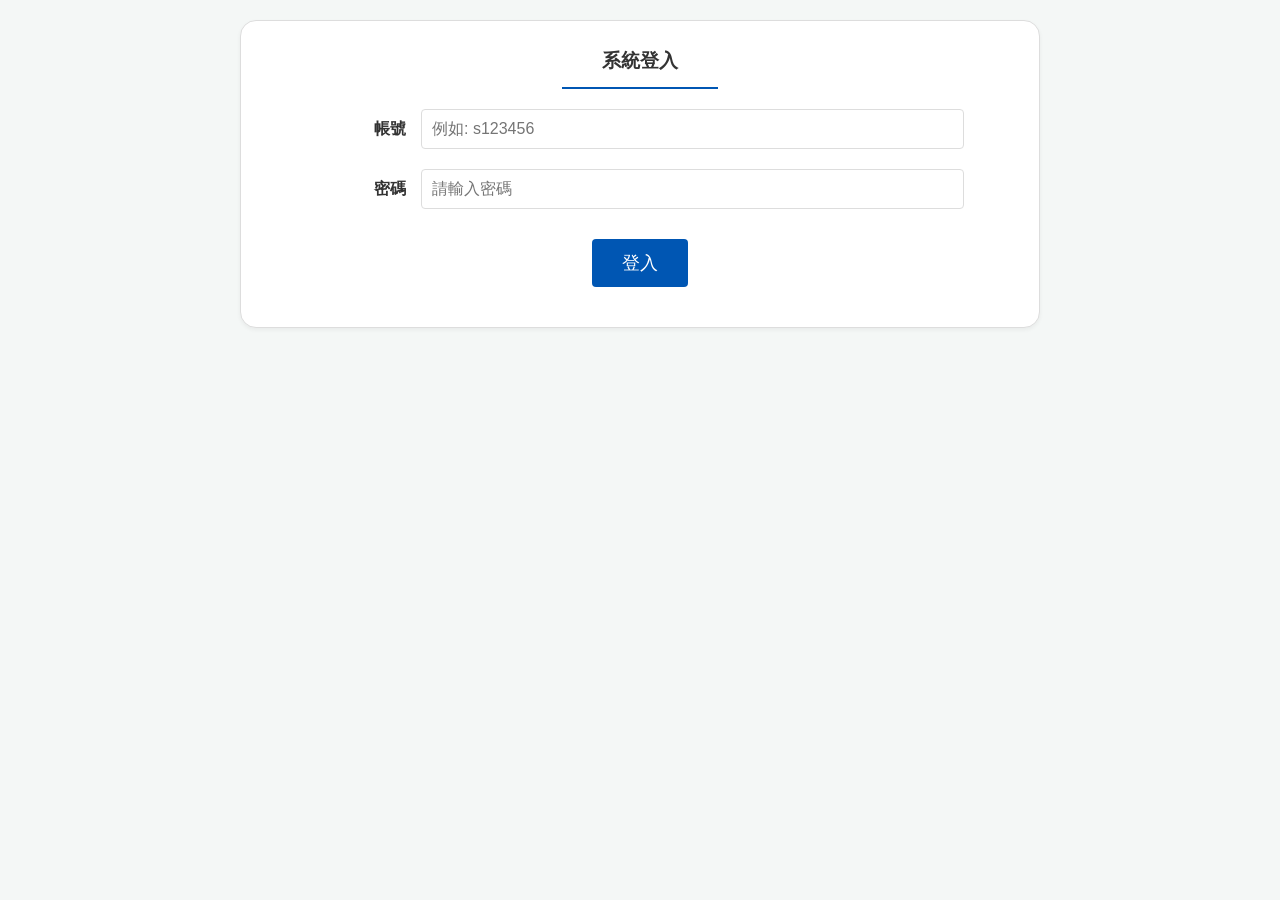
<file: Frontend/index.html>
<!DOCTYPE html>
<html lang="zh-TW">

<head>
    <meta charset="UTF-8">
    <meta name="viewport" content="width=device-width, initial-scale=1.0">
    <title>答案卷</title>
    <link rel="stylesheet" href="style.css">
</head>

<body>
    <div class="container">
        <!-- 視圖一：登入區塊 -->
        <section id="login_section" class="card">
            <h2>系統登入</h2>
            <div class="form-group">
                <label for="student_id">帳號</label>
                <input type="text" id="student_id" placeholder="例如: s123456" required>
            </div>
            <div class="form-group">
                <label for="password">密碼</label>
                <input type="password" id="password" placeholder="請輸入密碼" required>
            </div>
            <div class="action-section">
                <button class="btn-primary" onclick="verifyLogin()">登入</button>
                <span id="login_status" class="status-msg"></span>
            </div>
        </section>

        <!-- 視圖二：等候室區塊 -->
        <section id="waiting_section" class="card hidden">
            <h2>等候開考</h2>
            <div style="margin: 30px 0;">
                <p>身分驗證成功。</p>
                <p>距離開考時間剩餘：</p>
                <h1 id="countdown_timer" style="color: #0056b3; font-size: 3rem;">--:--</h1>
            </div>
        </section>

        <!-- 視圖三：測驗區塊 -->
        <section id="exam_section" class="card hidden">
            <header class="system-header">
                <h1>理論測驗作答區</h1>
                <p id="student_info_display"></p>
            </header>

            <!-- 題組一 -->
            <div class="question-group">
                <div class="question-group-header">
                    <span>題組一 (第 1-5 題)</span>
                    <button type="button" class="btn-primary"
                        style="padding: 4px 12px; font-size: 0.95rem; border-radius: 4px;"
                        onclick="requestGroupCheck('q1,q2,q3,q4,q5')">一鍵檢查</button>
                </div>

                <!-- 第 1-5 題：選擇題 -->

                <!-- 1 -->
                <div class="question-row">
                    <span class="q-num">1.</span>
                    <div class="mc-options">
                        <label><input type="radio" name="q1" value="A"> A</label>
                        <label><input type="radio" name="q1" value="B"> B</label>
                        <label><input type="radio" name="q1" value="C"> C</label>
                        <label><input type="radio" name="q1" value="D"> D</label>
                    </div>
                    <div class="check-wrapper">
                        <button type="button" id="q1_btn" class="btn-q-mark" onclick="requestCheck('q1')">?</button>
                        <span id="q1_denominator" class="score-denominator">/ 5</span>
                    </div>
                </div>

                <!-- 2 -->
                <div class="question-row">
                    <span class="q-num">2.</span>
                    <div class="mc-options">
                        <label><input type="radio" name="q2" value="A"> A</label>
                        <label><input type="radio" name="q2" value="B"> B</label>
                        <label><input type="radio" name="q2" value="C"> C</label>
                        <label><input type="radio" name="q2" value="D"> D</label>
                    </div>
                    <div class="check-wrapper">
                        <button type="button" id="q2_btn" class="btn-q-mark" onclick="requestCheck('q2')">?</button>
                        <span id="q2_denominator" class="score-denominator">/ 5</span>
                    </div>
                </div>

                <!-- 3 -->
                <div class="question-row">
                    <span class="q-num">3.</span>
                    <div class="mc-options">
                        <label><input type="radio" name="q3" value="A"> A</label>
                        <label><input type="radio" name="q3" value="B"> B</label>
                        <label><input type="radio" name="q3" value="C"> C</label>
                        <label><input type="radio" name="q3" value="D"> D</label>
                    </div>
                    <div class="check-wrapper">
                        <button type="button" id="q3_btn" class="btn-q-mark" onclick="requestCheck('q3')">?</button>
                        <span id="q3_denominator" class="score-denominator">/ 5</span>
                    </div>
                </div>

                <!-- 4 -->
                <div class="question-row">
                    <span class="q-num">4.</span>
                    <div class="mc-options">
                        <label><input type="radio" name="q4" value="A"> A</label>
                        <label><input type="radio" name="q4" value="B"> B</label>
                        <label><input type="radio" name="q4" value="C"> C</label>
                        <label><input type="radio" name="q4" value="D"> D</label>
                    </div>
                    <div class="check-wrapper">
                        <button type="button" id="q4_btn" class="btn-q-mark" onclick="requestCheck('q4')">?</button>
                        <span id="q4_denominator" class="score-denominator">/ 5</span>
                    </div>
                </div>

                <!-- 5 -->
                <div class="question-row">
                    <span class="q-num">5.</span>
                    <div class="mc-options">
                        <label><input type="radio" name="q5" value="A"> A</label>
                        <label><input type="radio" name="q5" value="B"> B</label>
                        <label><input type="radio" name="q5" value="C"> C</label>
                        <label><input type="radio" name="q5" value="D"> D</label>
                    </div>
                    <div class="check-wrapper">
                        <button type="button" id="q5_btn" class="btn-q-mark" onclick="requestCheck('q5')">?</button>
                        <span id="q5_denominator" class="score-denominator">/ 5</span>
                    </div>
                </div>
            </div>



            <!-- 題組二 -->
            <div class="question-group">
                <div class="question-group-header">
                    <span>題組二 (第 6-7 題)</span>
                    <button type="button" class="btn-primary"
                        style="padding: 4px 12px; font-size: 0.95rem; border-radius: 4px;"
                        onclick="requestGroupCheck('q6,q7')">一鍵檢查</button>
                </div>

                <!-- 6 -->
                <div class="question-row">
                    <span class="q-num">6.</span>
                    <div class="mc-options">
                        <label><input type="radio" name="q6" value="A"> A</label>
                        <label><input type="radio" name="q6" value="B"> B</label>
                        <label><input type="radio" name="q6" value="C"> C</label>
                        <label><input type="radio" name="q6" value="D"> D</label>
                    </div>
                    <div class="check-wrapper">
                        <button type="button" id="q6_btn" class="btn-q-mark" onclick="requestCheck('q6')">?</button>
                        <span id="q6_denominator" class="score-denominator">/ 5</span>
                    </div>
                </div>

                <!-- 7 -->
                <div class="question-row">
                    <span class="q-num">7.</span>
                    <div class="mc-options">
                        <label><input type="radio" name="q7" value="A"> A</label>
                        <label><input type="radio" name="q7" value="B"> B</label>
                        <label><input type="radio" name="q7" value="C"> C</label>
                        <label><input type="radio" name="q7" value="D"> D</label>
                    </div>
                    <div class="check-wrapper">
                        <button type="button" id="q7_btn" class="btn-q-mark" onclick="requestCheck('q7')">?</button>
                        <span id="q7_denominator" class="score-denominator">/ 5</span>
                    </div>
                </div>
            </div>



            <!-- 題組三 -->
            <div class="question-group">
                <div class="question-group-header">
                    <span>題組三 (第 8-10 題)</span>
                    <button type="button" class="btn-primary"
                        style="padding: 4px 12px; font-size: 0.95rem; border-radius: 4px;"
                        onclick="requestGroupCheck('q8,q9,q10')">一鍵檢查</button>
                </div>

                <!-- 8 -->
                <div class="question-row">
                    <span class="q-num">8.</span>
                    <div class="mc-options">
                        <label><input type="radio" name="q8" value="A"> A</label>
                        <label><input type="radio" name="q8" value="B"> B</label>
                        <label><input type="radio" name="q8" value="C"> C</label>
                        <label><input type="radio" name="q8" value="D"> D</label>
                    </div>
                    <div class="check-wrapper">
                        <button type="button" id="q8_btn" class="btn-q-mark" onclick="requestCheck('q8')">?</button>
                        <span id="q8_denominator" class="score-denominator">/ 5</span>
                    </div>
                </div>

                <!-- 9 -->
                <div class="question-row">
                    <span class="q-num">9.</span>
                    <div class="mc-options">
                        <label><input type="radio" name="q9" value="A"> A</label>
                        <label><input type="radio" name="q9" value="B"> B</label>
                        <label><input type="radio" name="q9" value="C"> C</label>
                        <label><input type="radio" name="q9" value="D"> D</label>
                    </div>
                    <div class="check-wrapper">
                        <button type="button" id="q9_btn" class="btn-q-mark" onclick="requestCheck('q9')">?</button>
                        <span id="q9_denominator" class="score-denominator">/ 5</span>
                    </div>
                </div>

                <!-- 10 -->
                <div class="question-row">
                    <span class="q-num">10.</span>
                    <div class="mc-options">
                        <label><input type="radio" name="q10" value="A"> A</label>
                        <label><input type="radio" name="q10" value="B"> B</label>
                        <label><input type="radio" name="q10" value="C"> C</label>
                        <label><input type="radio" name="q10" value="D"> D</label>
                    </div>
                    <div class="check-wrapper">
                        <button type="button" id="q10_btn" class="btn-q-mark" onclick="requestCheck('q10')">?</button>
                        <span id="q10_denominator" class="score-denominator">/ 5</span>
                    </div>
                </div>
            </div>



            <!-- 題組四 -->
            <div class="question-group">
                <div class="question-group-header">
                    <span>題組四 (第 11-20 題)</span>
                    <button type="button" class="btn-primary"
                        style="padding: 4px 12px; font-size: 0.95rem; border-radius: 4px;"
                        onclick="requestGroupCheck('q11,q12,q13,q14,q15,q16,q17,q18,q19,q20')">一鍵檢查</button>
                </div>

                <!-- 第 11-20 題：選擇題 -->

                <!-- 11 -->
                <div class="question-row">
                    <span class="q-num">11.</span>
                    <div class="mc-options">
                        <label><input type="radio" name="q11" value="A"> A</label>
                        <label><input type="radio" name="q11" value="B"> B</label>
                        <label><input type="radio" name="q11" value="C"> C</label>
                        <label><input type="radio" name="q11" value="D"> D</label>
                    </div>
                    <div class="check-wrapper">
                        <button type="button" id="q11_btn" class="btn-q-mark" onclick="requestCheck('q11')">?</button>
                        <span id="q11_denominator" class="score-denominator">/ 5</span>
                    </div>
                </div>

                <!-- 12 -->
                <div class="question-row">
                    <span class="q-num">12.</span>
                    <div class="mc-options">
                        <label><input type="radio" name="q12" value="A"> A</label>
                        <label><input type="radio" name="q12" value="B"> B</label>
                        <label><input type="radio" name="q12" value="C"> C</label>
                        <label><input type="radio" name="q12" value="D"> D</label>
                    </div>
                    <div class="check-wrapper">
                        <button type="button" id="q12_btn" class="btn-q-mark" onclick="requestCheck('q12')">?</button>
                        <span id="q12_denominator" class="score-denominator">/ 5</span>
                    </div>
                </div>

                <!-- 13 -->
                <div class="question-row">
                    <span class="q-num">13.</span>
                    <div class="mc-options">
                        <label><input type="radio" name="q13" value="A"> A</label>
                        <label><input type="radio" name="q13" value="B"> B</label>
                        <label><input type="radio" name="q13" value="C"> C</label>
                        <label><input type="radio" name="q13" value="D"> D</label>
                    </div>
                    <div class="check-wrapper">
                        <button type="button" id="q13_btn" class="btn-q-mark" onclick="requestCheck('q13')">?</button>
                        <span id="q13_denominator" class="score-denominator">/ 5</span>
                    </div>
                </div>

                <!-- 14 -->
                <div class="question-row">
                    <span class="q-num">14.</span>
                    <div class="mc-options">
                        <label><input type="radio" name="q14" value="A"> A</label>
                        <label><input type="radio" name="q14" value="B"> B</label>
                        <label><input type="radio" name="q14" value="C"> C</label>
                        <label><input type="radio" name="q14" value="D"> D</label>
                    </div>
                    <div class="check-wrapper">
                        <button type="button" id="q14_btn" class="btn-q-mark" onclick="requestCheck('q14')">?</button>
                        <span id="q14_denominator" class="score-denominator">/ 5</span>
                    </div>
                </div>

                <!-- 15 -->
                <div class="question-row">
                    <span class="q-num">15.</span>
                    <div class="mc-options">
                        <label><input type="radio" name="q15" value="A"> A</label>
                        <label><input type="radio" name="q15" value="B"> B</label>
                        <label><input type="radio" name="q15" value="C"> C</label>
                        <label><input type="radio" name="q15" value="D"> D</label>
                    </div>
                    <div class="check-wrapper">
                        <button type="button" id="q15_btn" class="btn-q-mark" onclick="requestCheck('q15')">?</button>
                        <span id="q15_denominator" class="score-denominator">/ 5</span>
                    </div>
                </div>


                <!-- 16 -->
                <div class="question-row">
                    <span class="q-num">16.</span>
                    <div class="mc-options">
                        <label><input type="radio" name="q16" value="A"> A</label>
                        <label><input type="radio" name="q16" value="B"> B</label>
                        <label><input type="radio" name="q16" value="C"> C</label>
                        <label><input type="radio" name="q16" value="D"> D</label>
                    </div>
                    <div class="check-wrapper">
                        <button type="button" id="q16_btn" class="btn-q-mark" onclick="requestCheck('q16')">?</button>
                        <span id="q16_denominator" class="score-denominator">/ 5</span>
                    </div>
                </div>

                <!-- 17 -->
                <div class="question-row">
                    <span class="q-num">17.</span>
                    <div class="mc-options">
                        <label><input type="radio" name="q17" value="A"> A</label>
                        <label><input type="radio" name="q17" value="B"> B</label>
                        <label><input type="radio" name="q17" value="C"> C</label>
                        <label><input type="radio" name="q17" value="D"> D</label>
                    </div>
                    <div class="check-wrapper">
                        <button type="button" id="q17_btn" class="btn-q-mark" onclick="requestCheck('q17')">?</button>
                        <span id="q17_denominator" class="score-denominator">/ 5</span>
                    </div>
                </div>

                <!-- 18 -->
                <div class="question-row">
                    <span class="q-num">18.</span>
                    <div class="mc-options">
                        <label><input type="radio" name="q18" value="A"> A</label>
                        <label><input type="radio" name="q18" value="B"> B</label>
                        <label><input type="radio" name="q18" value="C"> C</label>
                        <label><input type="radio" name="q18" value="D"> D</label>
                    </div>
                    <div class="check-wrapper">
                        <button type="button" id="q18_btn" class="btn-q-mark" onclick="requestCheck('q18')">?</button>
                        <span id="q18_denominator" class="score-denominator">/ 5</span>
                    </div>
                </div>

                <!-- 19 -->
                <div class="question-row">
                    <span class="q-num">19.</span>
                    <div class="mc-options">
                        <label><input type="radio" name="q19" value="A"> A</label>
                        <label><input type="radio" name="q19" value="B"> B</label>
                        <label><input type="radio" name="q19" value="C"> C</label>
                        <label><input type="radio" name="q19" value="D"> D</label>
                    </div>
                    <div class="check-wrapper">
                        <button type="button" id="q19_btn" class="btn-q-mark" onclick="requestCheck('q19')">?</button>
                        <span id="q19_denominator" class="score-denominator">/ 5</span>
                    </div>
                </div>

                <!-- 20 -->
                <div class="question-row">
                    <span class="q-num">20.</span>
                    <div class="mc-options">
                        <label><input type="radio" name="q20" value="A"> A</label>
                        <label><input type="radio" name="q20" value="B"> B</label>
                        <label><input type="radio" name="q20" value="C"> C</label>
                        <label><input type="radio" name="q20" value="D"> D</label>
                    </div>
                    <div class="check-wrapper">
                        <button type="button" id="q20_btn" class="btn-q-mark" onclick="requestCheck('q20')">?</button>
                        <span id="q20_denominator" class="score-denominator">/ 5</span>
                    </div>
                </div>
            </div>


            <!-- 題組五 -->
            <div class="question-group">
                <div class="question-group-header">
                    <span>題組五</span>
                    <button type="button" class="btn-primary"
                        style="padding: 4px 12px; font-size: 0.95rem; border-radius: 4px;"
                        onclick="requestGroupCheck('q21,q22,q231,q232')">一鍵檢查</button>
                </div>

                <!-- 21 -->
                <div class="question-row" style="flex-direction: column; align-items: stretch; padding: 20px;">
                    <div style="display: flex; width: 100%; align-items: center; margin-bottom: 15px;">
                        <span class="q-num">21.</span>
                        <span style="flex: 1; font-weight: bold;">請建構完整的化學反應式。
                            (將下方化學式拖曳至反應區，系統將自動顯示平衡係數欄位)</span>
                        <div class="check-wrapper">
                            <button type="button" id="q21_btn" class="btn-q-mark"
                                onclick="requestCheck('q21')">?</button>
                            <span id="q21_denominator" class="score-denominator">/ 5</span>
                        </div>
                    </div>

                    <span style="display: block; margin-bottom: 15px; color: var(--danger-color); font-weight: bold;">※
                        註：請按照 C, H, O 順序輸入有機物（例如：CH2O）。</span>

                    <div class="chem-builder">
                        <div class="chem-input-area">
                            <input type="text" id="chem_input" placeholder="建立素材 (例如: Na2CO3 或 CO3^2-)"
                                style="max-width: 300px;">
                            <button type="button" class="btn-secondary" onclick="addChemFormula()">新增化合物</button>
                        </div>
                        <div class="chem-pool" id="chem_pool" ondragover="allowDrop(event)" ondrop="dropToPool(event)">
                            <div class="chem-pool-placeholder">素材區</div>
                        </div>

                        <div class="chem-equation-container" style="display: flex; gap: 15px; align-items: stretch;">
                            <div class="chem-equation" style="flex: 1;">
                                <div class="chem-zone reactants" id="reactants_zone" ondragover="allowDrop(event)"
                                    ondrop="dropToZone(event, 'reactants')">
                                </div>
                                <div class="chem-arrow">➔</div>
                                <div class="chem-zone products" id="products_zone" ondragover="allowDrop(event)"
                                    ondrop="dropToZone(event, 'products')">
                                </div>
                            </div>
                        </div>

                        <div class="chem-trash" id="chem_trash" ondragover="allowDrop(event)"
                            ondrop="dropToTrash(event)">
                            🗑️ 垃圾桶
                        </div>
                    </div>
                </div>

                <!-- 22 -->
                <div class="question-row">
                    <span class="q-num">22.</span>
                    <div class="mc-options">
                        <label><input type="radio" name="q22" value="A"> A</label>
                        <label><input type="radio" name="q22" value="B"> B</label>
                        <label><input type="radio" name="q22" value="C"> C</label>
                        <label><input type="radio" name="q22" value="D"> D</label>
                    </div>
                    <div class="check-wrapper">
                        <button type="button" id="q22_btn" class="btn-q-mark" onclick="requestCheck('q22')">?</button>
                        <span id="q22_denominator" class="score-denominator">/ 5</span>
                    </div>
                </div>

                <!-- 23 -->
                <div class="question-row">
                    <span class="q-num">23.</span>
                    <div style="display: flex; flex-direction: column; gap: 15px; flex: 1;">
                        <!-- 23-1 -->
                        <div style="display: flex; align-items: center;">
                            <input type="text" id="q231" class="fill-in-input" placeholder="二鉻酸鉀毫莫耳數" style="margin-right: 12px;">
                            <span style="margin-right: 25px; font-weight: 500;"> mmol </span>
                            <div class="check-wrapper">
                                <button type="button" id="q231_btn" class="btn-q-mark" onclick="requestCheck('q231')">?</button>
                                <span id="q231_denominator" class="score-denominator">/ 5</span>
                            </div>
                        </div>
                
                        <!-- 23-2 -->
                        <div style="display: flex; align-items: center;">
                            <input type="text" id="q232" class="fill-in-input" placeholder="乙醚體積莫耳濃度" style="margin-right: 12px;">
                            <span style="margin-right: 25px; font-weight: 500;"> mM </span>
                            <div class="check-wrapper">
                                <button type="button" id="q232_btn" class="btn-q-mark" onclick="requestCheck('q232')">?</button>
                                <span id="q232_denominator" class="score-denominator">/ 5</span>
                            </div>
                        </div>
                    </div>
                </div>
                
                <!-- 24 -->
                <div class="question-row" style="align-items: center; padding: 20px;">
                    <span class="q-num">24.</span>
                    <div style="display: flex; flex-wrap: wrap; align-items: center; gap: 15px; flex: 1;">
                        <div class="mc-options" style="margin-left: 0;">
                            <label><input type="radio" name="q24_radio" value="是"> 是</label>
                            <label><input type="radio" name="q24_radio" value="否"> 否</label>
                        </div>
                        <span style="margin: 0 10px; color: var(--border-color);">|</span>
                        <input type="text" id="q24_text" class="fill-in-input" placeholder="COD值" style="width: 80px;">
                    </div>
                    <div class="check-wrapper">
                        <button type="button" id="q24_btn" class="btn-q-mark" onclick="requestCheck('q24')">?</button>
                        <span id="q24_denominator" class="score-denominator">/ 5</span>
                    </div>
                </div>
                
                <!-- 25 -->
                <div class="question-row" style="align-items: center; padding: 20px;">
                    <span class="q-num">25.</span>
                    <div style="display: flex; flex-wrap: wrap; align-items: center; gap: 15px; flex: 1;">
                        <div class="mc-options" style="margin-left: 0;">
                            <label><input type="radio" name="q25_radio" value="正"> 正</label>
                            <label><input type="radio" name="q25_radio" value="負"> 負</label>
                        </div>
                        <span style="margin: 0 10px; color: var(--border-color);">|</span>
                        <input type="text" id="q25_text" class="fill-in-input" placeholder="COD值" style="width: 80px;">
                    </div>
                    <div class="check-wrapper">
                        <button type="button" id="q25_btn" class="btn-q-mark" onclick="requestCheck('q25')">?</button>
                        <span id="q25_denominator" class="score-denominator">/ 5</span>
                    </div>
                </div>
                
                <!-- 26 -->
                <div class="question-row">
                    <span class="q-num">26.</span>
                    <div class="mc-options">
                        <label><input type="radio" name="q26" value="A"> A</label>
                        <label><input type="radio" name="q26" value="B"> B</label>
                        <label><input type="radio" name="q26" value="C"> C</label>
                        <label><input type="radio" name="q26" value="D"> D</label>
                    </div>
                    <div class="check-wrapper">
                        <button type="button" id="q26_btn" class="btn-q-mark" onclick="requestCheck('q26')">?</button>
                        <span id="q26_denominator" class="score-denominator">/ 5</span>
                    </div>
                </div>
                
                <!-- 27 -->
                <div class="question-row">
                    <span class="q-num">27.</span>
                    <div class="mc-options">
                        <label><input type="radio" name="q27" value="A"> A</label>
                        <label><input type="radio" name="q27" value="B"> B</label>
                        <label><input type="radio" name="q27" value="C"> C</label>
                        <label><input type="radio" name="q27" value="D"> D</label>
                    </div>
                    <div class="check-wrapper">
                        <button type="button" id="q27_btn" class="btn-q-mark" onclick="requestCheck('q27')">?</button>
                        <span id="q27_denominator" class="score-denominator">/ 5</span>
                    </div>
                </div>
                
                <!-- 28 -->
                <div class="question-row">
                    <span class="q-num">28.</span>
                    <div style="display: flex; align-items: center; flex: 1;">
                        <input type="text" id="q28" class="fill-in-input" placeholder="數值">
                    </div>
                    <div class="check-wrapper">
                        <button type="button" id="q28_btn" class="btn-q-mark" onclick="requestCheck('q28')">?</button>
                        <span id="q28_denominator" class="score-denominator">/ 5</span>
                    </div>
                </div>
                
                <!-- 29 -->
                <div class="question-row" style="flex-direction: column; align-items: flex-start; padding: 20px;">
                    <div style="display: flex; width: 100%; align-items: center; margin-bottom: 15px;">
                        <span class="q-num">29.</span>
                        <span style="flex: 1; font-weight: 500;">請依序作答下列五題選擇題：</span>
                        <div class="check-wrapper">
                            <button type="button" id="q29_btn" class="btn-q-mark" onclick="requestCheck('q29')">?</button>
                            <span id="q29_denominator" class="score-denominator">/ 5</span>
                        </div>
                    </div>
                    <div style="display: flex; flex-direction: column; gap: 10px; padding-left: 30px;">
                        <div style="display: flex; align-items: center;">
                            <span style="margin-right: 15px; font-weight: 500;">(1)</span>
                            <div class="mc-options" style="margin-left: 0;">
                                <label><input type="radio" name="q29_1" value="A"> A</label>
                                <label><input type="radio" name="q29_1" value="B"> B</label>
                                <label><input type="radio" name="q29_1" value="C"> C</label>
                                <label><input type="radio" name="q29_1" value="D"> D</label>
                                <label><input type="radio" name="q29_1" value="E"> E</label>
                                <label><input type="radio" name="q29_1" value="F"> F</label>
                            </div>
                        </div>
                        <div style="display: flex; align-items: center;">
                            <span style="margin-right: 15px; font-weight: 500;">(2)</span>
                            <div class="mc-options" style="margin-left: 0;">
                                <label><input type="radio" name="q29_2" value="A"> A</label>
                                <label><input type="radio" name="q29_2" value="B"> B</label>
                                <label><input type="radio" name="q29_2" value="C"> C</label>
                                <label><input type="radio" name="q29_2" value="D"> D</label>
                                <label><input type="radio" name="q29_2" value="E"> E</label>
                                <label><input type="radio" name="q29_2" value="F"> F</label>
                            </div>
                        </div>
                        <div style="display: flex; align-items: center;">
                            <span style="margin-right: 15px; font-weight: 500;">(3)</span>
                            <div class="mc-options" style="margin-left: 0;">
                                <label><input type="radio" name="q29_3" value="A"> A</label>
                                <label><input type="radio" name="q29_3" value="B"> B</label>
                                <label><input type="radio" name="q29_3" value="C"> C</label>
                                <label><input type="radio" name="q29_3" value="D"> D</label>
                                <label><input type="radio" name="q29_3" value="E"> E</label>
                                <label><input type="radio" name="q29_3" value="F"> F</label>
                            </div>
                        </div>
                        <div style="display: flex; align-items: center;">
                            <span style="margin-right: 15px; font-weight: 500;">(4)</span>
                            <div class="mc-options" style="margin-left: 0;">
                                <label><input type="radio" name="q29_4" value="A"> A</label>
                                <label><input type="radio" name="q29_4" value="B"> B</label>
                                <label><input type="radio" name="q29_4" value="C"> C</label>
                                <label><input type="radio" name="q29_4" value="D"> D</label>
                                <label><input type="radio" name="q29_4" value="E"> E</label>
                                <label><input type="radio" name="q29_4" value="F"> F</label>
                            </div>
                        </div>
                        <div style="display: flex; align-items: center;">
                            <span style="margin-right: 15px; font-weight: 500;">(5)</span>
                            <div class="mc-options" style="margin-left: 0;">
                                <label><input type="radio" name="q29_5" value="A"> A</label>
                                <label><input type="radio" name="q29_5" value="B"> B</label>
                                <label><input type="radio" name="q29_5" value="C"> C</label>
                                <label><input type="radio" name="q29_5" value="D"> D</label>
                                <label><input type="radio" name="q29_5" value="E"> E</label>
                                <label><input type="radio" name="q29_5" value="F"> F</label>
                            </div>
                        </div>
                    </div>
                </div>

                
                <!-- 30 -->
                <div class="question-row">
                    <span class="q-num">30.</span>
                    <div style="display: flex; flex-direction: column; gap: 15px; flex: 1;">
                        <!-- 30-1 -->
                        <div style="display: flex; align-items: center;">
                            <input type="text" id="q301" class="fill-in-input" placeholder="Fe²⁺ 濃度" style="margin-right: 12px;">
                            <span style="margin-right: 25px; font-weight: 500;"> mM </span>
                            <div class="check-wrapper">
                                <button type="button" id="q301_btn" class="btn-q-mark" onclick="requestCheck('q301')">?</button>
                                <span id="q301_denominator" class="score-denominator">/ 5</span>
                            </div>
                        </div>
                
                        <!-- 30-2 -->
                        <div style="display: flex; align-items: center;">
                            <input type="text" id="q302" class="fill-in-input" placeholder="Fe³⁺ 濃度" style="margin-right: 12px;">
                            <span style="margin-right: 25px; font-weight: 500;"> mM </span>
                            <div class="check-wrapper">
                                <button type="button" id="q302_btn" class="btn-q-mark" onclick="requestCheck('q302')">?</button>
                                <span id="q302_denominator" class="score-denominator">/ 5</span>
                            </div>
                        </div>
                    </div>
                </div>
            </div>
            <div class="action-section">
                <button id="submit_btn" class="btn-primary" onclick="submitExam()">確認交卷</button>
                <span id="status_message" class="status-msg"></span>
            </div>
        </section>
    </div>

    <!-- 系統對話框 1：開考規則說明 -->
    <div id="rule_modal" class="modal-overlay hidden">
        <div class="modal-content">
            <h3>作答規範與系統說明</h3>
            <p>測驗已正式開始。系統包含以下兩大檢驗機制：</p>
            <ul>
                <li><strong>1: 選擇題確認機制</strong></li>
                <li><strong>2: 填充/化學題確認機制</strong></li>
            </ul>
            <p>請留意以下操作規範：</p>
            <ul>
                <li><strong>實時檢驗：</strong>點擊右側 <strong style="color: var(--primary-color);">[ ? ]</strong> 方框可立即檢驗並結算分數。
                </li>
                <li><strong>扣分邏輯：</strong>
                    <ul>
                        <li>填充/化學題：每次檢驗錯誤扣 1 分。</li>
                        <li>選擇題：基礎滿分為 5 分，檢驗錯誤時得分將依序降為 2 分、1 分、0 分。</li>
                    </ul>
                </li>
                <li><strong>化學式輸入規範：請按照 C、H、O 順序輸入有機物。</strong></li>
            </ul>
            <div class="modal-actions" style="justify-content: flex-end;">
                <button class="btn-primary" onclick="closeRuleModal()">我已了解，開始作答</button>
            </div>
        </div>
    </div>

    <!-- 系統對話框 2：首次檢驗確認 -->
    <div id="confirm_modal" class="modal-overlay hidden">
        <div class="modal-content">
            <h3>系統規則確認</h3>
            <p>按下確認後將立即檢驗您的答案。每次檢驗錯誤將遞減本題之最高可能得分，是否確認進行檢驗？</p>
            <div class="modal-actions">
                <label
                    style="display: flex; align-items: center; gap: 8px; cursor: pointer; color: var(--text-muted); font-size: 0.95rem;">
                    <input type="checkbox" id="skip_confirm_cb"> 不再顯示確認訊息
                </label>
                <div style="display: flex; gap: 15px;">
                    <button class="btn-secondary" onclick="closeConfirmModal()">取消</button>
                    <button class="btn-primary" onclick="confirmCheck()">確認檢驗</button>
                </div>
            </div>
        </div>
    </div>

    <!-- 系統對話框 3：一般狀態提示 -->
    <div id="alert_modal" class="modal-overlay hidden">
        <div class="modal-content">
            <h3 id="alert_title">系統提示</h3>
            <p id="alert_message" style="white-space: pre-line;"></p>
            <div class="modal-actions" style="justify-content: flex-end;">
                <button class="btn-primary" onclick="closeAlertModal()">確定</button>
            </div>
        </div>
    </div>

    <script src="script.js"></script>
</body>

</html>
</file>
<file: Frontend/style.css>
/* 基礎重置與變數設定 */
:root {
    --primary-color: #0056b3;
    --background-color: #f4f7f6;
    --card-bg: #ffffff;
    --text-main: #333333;
    --text-muted: #666666;
    --border-color: #dddddd;
    --success-color: #28a745;
    --danger-color: #d9534f;
}

body {
    font-family: "Segoe UI", Tahoma, Geneva, Verdana, sans-serif;
    background-color: var(--background-color);
    color: var(--text-main);
    line-height: 1.6;
    margin: 0;
    padding: 20px;
}

.container {
    max-width: 800px;
    margin: 0 auto;
}

.system-header {
    text-align: center;
    margin-bottom: 30px;
}

.system-header p {
    color: var(--text-muted);
}

/* 卡片式佈局 */
.card {
    background-color: var(--card-bg);
    border: 1px solid var(--border-color);
    border-radius: 16px;
    padding: 25px;
    margin-bottom: 20px;
    box-shadow: 0 2px 4px rgba(0, 0, 0, 0.05);
}

.card h2 {
    margin-top: 0;
    border-bottom: 2px solid var(--primary-color);
    padding-bottom: 10px;
    font-size: 1.2rem;
    display: inline-block;
    margin-bottom: 20px;
}

/* 表單元素設計 */
.form-group {
    display: flex;
    flex-direction: row;
    align-items: center;
    margin-bottom: 20px;
    padding-right: 50px;
}

.form-group label {
    font-weight: bold;
    width: 140px;
    margin-bottom: 0;
    margin-right: 15px;
    text-align: right;
}

input[type="text"],
input[type="password"],
textarea {
    flex: 1;
    padding: 10px;
    border: 1px solid var(--border-color);
    border-radius: 4px;
    font-size: 1rem;
    font-family: inherit;
    box-sizing: border-box;
}

input[type="text"]:focus,
input[type="password"]:focus,
textarea:focus {
    outline: none;
    border-color: var(--primary-color);
    box-shadow: 0 0 5px rgba(0, 86, 179, 0.2);
}

/* 題組區塊佈局 (Question Group) */
.question-group {
    background-color: #fafafa;
    border: 1px solid var(--border-color);
    border-radius: 8px;
    margin-bottom: 30px;
    box-shadow: 0 1px 3px rgba(0, 0, 0, 0.05);
    overflow: hidden;
}

.question-group-header {
    background-color: #f0f4f8;
    color: var(--primary-color);
    font-weight: bold;
    padding: 12px 20px;
    border-bottom: 1px solid var(--border-color);
    font-size: 1.1rem;
    display: flex;
    justify-content: space-between;
    align-items: center;
}

/* 單行題目佈局 (Single Line Row) */
.question-row {
    display: flex;
    align-items: center;
    padding: 15px 20px;
    border-bottom: 1px solid var(--border-color);
    transition: background-color 0.2s;
}

.question-row:last-child {
    border-bottom: none;
}

.question-row:hover {
    background-color: #ffffff;
}

.q-num {
    font-weight: bold;
    width: 35px;
    font-size: 1.1rem;
    color: var(--text-main);
}

/* 選擇題選項佈局 */
.mc-options {
    display: flex;
    gap: 35px;
    flex: 1;
    margin-left: 10px;
}

.mc-options label {
    display: flex;
    align-items: center;
    gap: 8px;
    cursor: pointer;
    font-size: 1.05rem;
    margin-bottom: 0;
}

/* 化學反應式建構區塊 */
.chem-builder {
    display: flex;
    flex-direction: column;
    gap: 15px;
}

.chem-input-area {
    display: flex;
    gap: 10px;
}

.chem-pool {
    min-height: 60px;
    border: 2px dashed #b3d4fc;
    border-radius: 8px;
    padding: 10px;
    display: flex;
    flex-wrap: wrap;
    gap: 10px;
    background-color: #f8fbff;
    align-items: center;
}

.chem-pool-placeholder {
    color: #999;
    font-size: 0.9rem;
    width: 100%;
    text-align: center;
    pointer-events: none;
}

.chem-equation {
    display: flex;
    align-items: center;
    gap: 15px;
    background-color: #fff;
    padding: 15px;
    border: 1px solid var(--border-color);
    border-radius: 8px;
}

.chem-zone {
    flex: 1;
    min-height: 80px;
    border: 2px dashed var(--border-color);
    border-radius: 8px;
    padding: 10px;
    display: flex;
    flex-wrap: wrap;
    gap: 10px;
    align-items: center;
    background-color: #fafbfc;
}

.chem-arrow {
    font-size: 2rem;
    font-weight: bold;
    color: var(--primary-color);
}

.chem-term {
    display: flex;
    align-items: center;
    background-color: white;
    border: 1px solid var(--primary-color);
    border-radius: 6px;
    padding: 5px 10px;
    cursor: grab;
    box-shadow: 0 2px 4px rgba(0, 0, 0, 0.1);
    user-select: none;
    transition: background-color 0.2s, border-color 0.2s;
}

.chem-term:active {
    cursor: grabbing;
}

.chem-term.correct-term {
    border-color: var(--success-color);
    background-color: #f0fff0;
}

.chem-term.wrong-term {
    border-color: var(--danger-color);
    background-color: #fff0f0;
}

.chem-coeff {
    width: 45px;
    margin-right: 8px;
    padding: 4px;
    border: 1px solid #ccc;
    border-radius: 4px;
    text-align: center;
    font-weight: bold;
    transition: color 0.2s, border-color 0.2s;
}

.chem-coeff.correct-coeff {
    color: var(--success-color);
    border-color: var(--success-color);
}

.chem-coeff.wrong-coeff {
    color: var(--danger-color);
    border-color: var(--danger-color);
}

.chem-formula {
    font-size: 1.1rem;
    font-weight: bold;
    font-family: "Times New Roman", Times, serif;
}

/* 縮小垃圾桶樣式 */
.chem-trash {
    border: 2px dashed var(--danger-color);
    background-color: #fff5f5;
    color: var(--danger-color);
    text-align: center;
    padding: 8px;
    border-radius: 8px;
    font-weight: bold;
    font-size: 0.95rem;
    transition: background-color 0.2s;
}

.chem-trash:hover {
    background-color: #ffeaea;
}


/* 填充題輸入佈局 */
.fill-in-input {
    flex: 1;
    margin-right: 20px;
}

.check-wrapper {
    display: flex;
    align-items: center;
    gap: 12px;
    font-weight: bold;
    font-size: 1.1rem;
    color: var(--text-main);
}

/* 檢驗按鈕 (方框) */
.btn-q-mark {
    width: 40px;
    height: 40px;
    border: 2px solid var(--primary-color);
    background-color: white;
    color: var(--primary-color);
    border-radius: 6px;
    font-weight: bold;
    font-size: 1.2rem;
    cursor: pointer;
    transition: all 0.2s;
    display: flex;
    justify-content: center;
    align-items: center;
    padding: 0;
}

.btn-q-mark:hover:not(:disabled) {
    background-color: var(--primary-color);
    color: white;
}

.btn-q-mark.correct {
    border-color: var(--success-color);
    color: var(--success-color);
    cursor: default;
}

.btn-q-mark.wrong {
    border-color: var(--danger-color);
    color: var(--danger-color);
    cursor: default;
}

/* 按鈕與狀態訊息 */
.action-section {
    text-align: center;
    margin-top: 30px;
}

.btn-primary {
    background-color: var(--primary-color);
    color: white;
    border: none;
    padding: 12px 30px;
    font-size: 1.1rem;
    border-radius: 4px;
    cursor: pointer;
    transition: background-color 0.2s;
}

.btn-primary:hover {
    background-color: #004494;
}

.btn-primary:disabled {
    background-color: #cccccc;
    cursor: not-allowed;
}

.status-msg {
    display: block;
    margin-top: 15px;
    font-weight: bold;
}

/* 客製化對話框 (Modal) 樣式 */
.modal-overlay {
    position: fixed;
    top: 0;
    left: 0;
    width: 100vw;
    height: 100vh;
    background-color: rgba(0, 0, 0, 0.6);
    display: flex;
    justify-content: center;
    align-items: center;
    z-index: 9999;
}

.modal-overlay.hidden {
    display: none !important;
}

.modal-content {
    background-color: var(--card-bg);
    padding: 30px;
    border-radius: 8px;
    max-width: 500px;
    width: 90%;
    box-shadow: 0 10px 30px rgba(0, 0, 0, 0.3);
    position: relative;
}

.modal-content h3 {
    margin-top: 0;
    color: var(--primary-color);
    border-bottom: 1px solid var(--border-color);
    padding-bottom: 10px;
}

.modal-actions {
    display: flex;
    justify-content: space-between;
    align-items: center;
    margin-top: 25px;
}

.btn-secondary {
    background-color: #6c757d;
    color: white;
    border: none;
    padding: 10px 20px;
    border-radius: 4px;
    cursor: pointer;
    font-size: 1rem;
    transition: background-color 0.2s;
}

.btn-secondary:hover {
    background-color: #5a6268;
}

.modal-content ul {
    padding-left: 20px;
    margin-bottom: 20px;
}

.modal-content li {
    margin-bottom: 8px;
}

/* 視圖狀態與等候室佈局 */
.hidden {
    display: none !important;
}

#waiting_section {
    display: flex;
    flex-direction: column;
    justify-content: center;
    align-items: center;
    min-height: 60vh;
    text-align: center;
}

#waiting_section .hidden {
    display: none !important;
}

/* 獨立配置標題底線長度 */
#login_section h2 {
    display: table;
    margin: 0 auto 20px auto;
    padding: 0 40px 10px 40px;
}

#waiting_section h2 {
    display: table;
    margin: 0 auto 20px auto;
    padding: 0 60px 10px 60px;
}

/* 縮減文字與計時器之垂直間距 */
#waiting_section p {
    margin-bottom: 5px;
}

#countdown_timer {
    margin-top: 0 !important;
}
</file>
